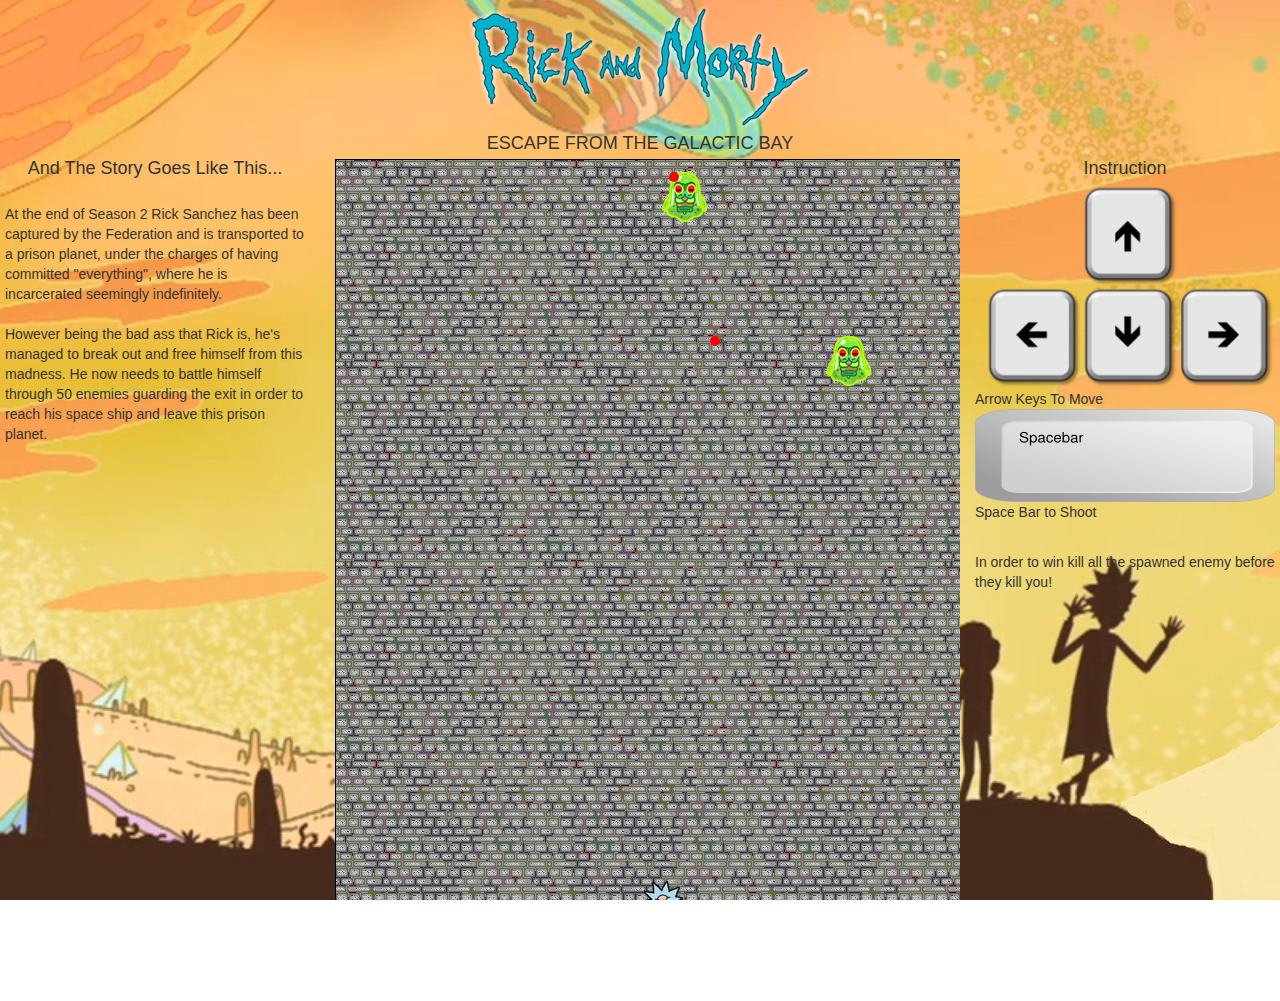
<file: index.html>
<!DOCTYPE html>
<html lang="en">
  <head>
    <meta http-equiv="Content-Type" content="text/html; charset=UTF-8">
    <meta charset="utf-8">
    <meta http-equiv="X-UA-Compatible" content="IE=edge">
    <meta name="viewport" content="width=device-width, initial-scale=1">
    <meta name="description" content="">
    <meta name="author" content="">

    <!-- JQUERY JS FILES -->
    <script src="bower_components/jquery/dist/jquery.min.js"></script>
    <!-- BOOTSTRAP JS FILES -->
    <script src="bower_components/bootstrap/dist/js/bootstrap.min.js"></script>

    <!-- MY JS FILES -->
    <script src="script/control.js"></script>
    <script src="script/herobullets.js"></script>
    <script src="script/enemybullets.js"></script>
    <script src="script/enemyone.js"></script>
    <script src="script/hero.js"></script>

    <!-- BOOTSTRAP CSS FILES -->
    <link href="bower_components/bootstrap/dist/css/bootstrap.min.css" rel="stylesheet">

    <!-- MY CSS FILES -->
    <link href="css/style.css" rel="stylesheet">

    <title>Rick and Morty - Escape from the Galactic Bay</title>
  </head>
  <body>
    <div class="container-fluid">

      <div class="row">

        <!-- TITLE CARD -->
        <h2 id="title-card"></h2>
        <h4>ESCAPE FROM THE GALACTIC BAY</h4>

      </div>

      <div class="row">

        <!-- STORY COLUMN -->
        <div class="col-sm-3">
          <div id="story-info">
            <h4>And The Story Goes Like This...</h4>
            </br>
            <p>
              At the end of Season 2 Rick Sanchez has been captured by the Federation and is transported to a prison planet, under the charges of having committed "everything", where he is incarcerated seemingly indefinitely.</br></br>
              However being the bad ass that Rick is, he's managed to break out and free himself from this madness. He now needs to battle himself through 50 enemies guarding the exit in order to reach his space ship and leave this prison planet.</p>
          </div>
        </div>

        <!-- GAME COLUMN -->
        <div class="col-sm-6">
          <div id="gameboard"></div>
          <div id="game-information">
            <p id="health">Health = <span id="heroHealth">3</span></p>
            <p id="enemies-left">Enemies Left to Spawn = <span id="en-left">100</span></p>
          </div>
        </div>

        <!-- INSTRUCTIONS COLUMN -->
        <div class="col-sm-3">
          <div id="instruction-info">
            <h4>Instruction</h4>
            <p>
              <img src="image/arrow-keys.png" alt="">
              Arrow Keys To Move
              <img height="100%" width="100%" src="image/space.png" id="space" alt="">
              Space Bar to Shoot
            </p>
            </br>
            <p>In order to win kill all the spawned enemy before they kill you!</p>
          </div>
        </div>

      </div>

    </div>

    <!-- GAME SCRIPT -->
    <script src="script/game.js"></script>

  </body>
</html>
</file>
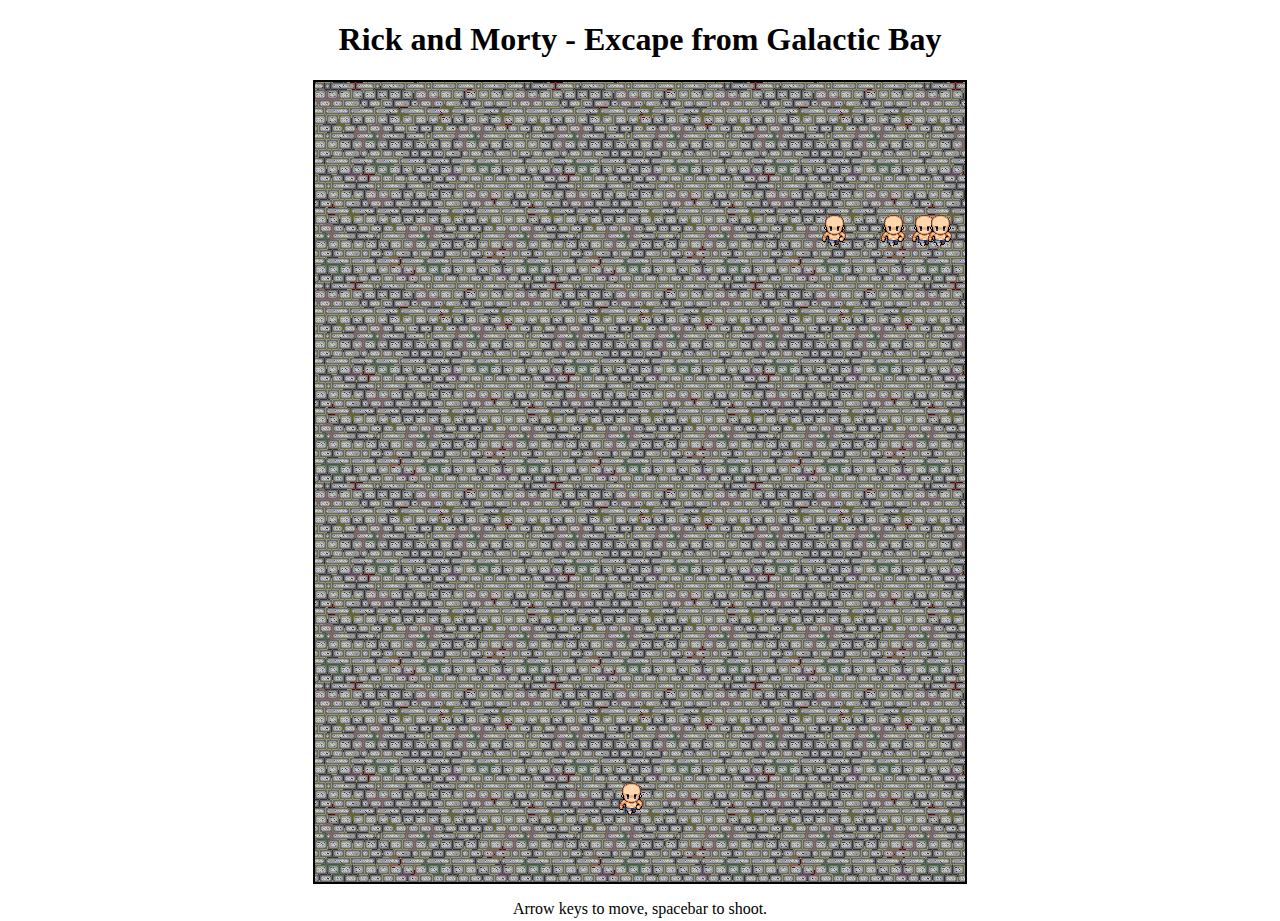
<file: Game/index.html>
<!DOCTYPE html>
<html lang="en">
  <head>
    <meta http-equiv="Content-Type" content="text/html; charset=UTF-8">
    <meta charset="utf-8">
    <meta http-equiv="X-UA-Compatible" content="IE=edge">
    <meta name="viewport" content="width=device-width, initial-scale=1">
    <meta name="description" content="">
    <meta name="author" content="">

    <script src="http://ajax.googleapis.com/ajax/libs/jquery/2.1.1/jquery.min.js"></script>

    <script src="script/control.js"></script>
    <script src="script/herobullets.js"></script>
    <script src="script/enemybullets.js"></script>
    <script src="script/enemy.js"></script>
    <script src="script/hero.js"></script>
    <script src="script/game.js"></script>

    <audio src="" type="audio/mpeg"></audio>

    <link href="css/style.css" rel="stylesheet">
  </head>
  <body>
    <div>
      <h1>Rick and Morty - Excape from Galactic Bay</h1>
    </div>
    <div id="gameboard"></div>
    <div>
      <p>Arrow keys to move, spacebar to shoot.</p>
    </div>
  </body>
</html>
</file>
<file: css/style.css>
/*GENERAL*/

*{
  overflow: hidden;
}

html, body {
  height: 100%;
  width: 100%;
  margin: 0;
  padding: 0;
  background: url("../image/rickandmorty-background.jpg") center no-repeat;
}

/* TITLE HOLDER */

#title-card {
  height: 134px;
  width: 444px;
  margin: 0 auto;
  background: url("../image/rnm-title-resized.png") no-repeat center;
}

h4 {
  text-align: center;
  margin: 0px 0px 5px 0px;
}

/* STORY INFOMRATION*/

#story-info {
  width: 300px;
  position: relative;
  float: right;
}

/* GAME INSTRUCTIONS */

#instruction-info {
  width: 300px;
  position: relative;
  float: left;
}

/* THE GAME BOARD */

#gameboard {
  position: relative;
  height: 800px;
  width: 650px;
  border: 1px solid black;
  margin: 0 auto;
  background-image: url("../image/wall_10.gif");
  -webkit-animation: backgroundScroll 20s linear infinite;
  animation: backgroundScroll 20s linear infinite;
  animation-duration: 7s;
}

@-webkit-keyframes backgroundScroll {
from {background-position: 0 0;}
to {background-position: 0 800px;}
}

@keyframes backgroundScroll {
from {background-position: 0 0;}
to {background-position: 0 800px;}
}

#dead-cont {
  height: 800px;
  width: 650px;
  background-color: black;
}
#dead-msg {
  top: 50%;
  left: 50%;
  height: 50px;
  width: 650px;
  text-align: center;
  position: absolute;
  margin-left: -325px;
  margin-top: -25px;
  color: red;
}
#win-cont {
  height: 800px;
  width: 650px;
  background-color: white;
}
#win-msg {
  top: 50%;
  left: 50%;
  height: 50px;
  width: 650px;
  text-align: center;
  position: absolute;
  margin-left: -325px;
  margin-top: -25px;
  color: blue;
}

/* GAME INFOMRATION*/

#game-information {
  width: 650px;
  margin: 5px auto;
  color: black;
}

#health{
  float: left;
  width: 49%;
  border: 1px solid black;
}

#enemies-left{
  float: right;
  width: 49%;
  text-align: right;
  border: 1px solid black;
}

/*HERO CHARACTER*/

#hero {
  position: absolute;
  top: 0px;
  left: 0px;
  height: 51px;
  width: 51px;
  background: url("../image/doctor.png") no-repeat;
  background-position: 0px -153px;
  }

#hero.front {
  background-position: 0px -0px;
  }

#hero.left {
  background-position: 0px -51px;
  }

#hero.right {
  background-position: 0px -103px;
  }

#hero.back {
  background-position: 0px -153px;
}

.bullet {
  position: absolute;
  height: 10px;
  width: 10px;
  background: black;
  border-radius: 50%;
}

/*ENEMY CHARACTER*/

.enemy1 {
  position: absolute;
  top: 0px;
  left: 0px;
  height: 51px;
  width: 55px;
  background: url("../image/greenguyfinal.png") no-repeat;
}

.enemy-bullet {
  position: absolute;
  height: 10px;
  width: 10px;
  background: red;
  border-radius: 50%;
}
</file>
<file: Game/css/style.css>
html, body {
  height: 100%;
  width: 100%;
  margin: 0;
  padding: 0;
}

#hero {
  position: absolute;
  top: 0px;
  left: 0px;
  width: 32px;
  height: 32px;
  background: url('../image/character.png') no-repeat;
  }


#gameboard {
  height: 800px;
  width: 650px;
  border: 2px solid black;
  margin: 0 auto;
  position: relative;
  background-image: url("../image/wall_10.gif");
  background-repeat:
  background-position: 0px 0px;

}

.bullet {
  position: absolute;
  height: 10px;
  width: 10px;
  background-color: black;
  border-radius: 50%;
}

.enemy {
  position: absolute;
  top: 0px;
  left: 0px;
  width: 32px;
  height: 32px;
  background: url('../image/character.png') no-repeat;
}

.enemyTwo {
  position: absolute;
  top: 0px;
  left: 0px;
  width: 32px;
  height: 32px;
  background: url('../image/character.png') no-repeat;
}

.enemyBullet {
  position: absolute;
  height: 10px;
  width: 10px;
  background-color: red;
  border-radius: 50%;
}

p {
  text-align: center;
}

h1 {
  text-align: center;
}
</file>
